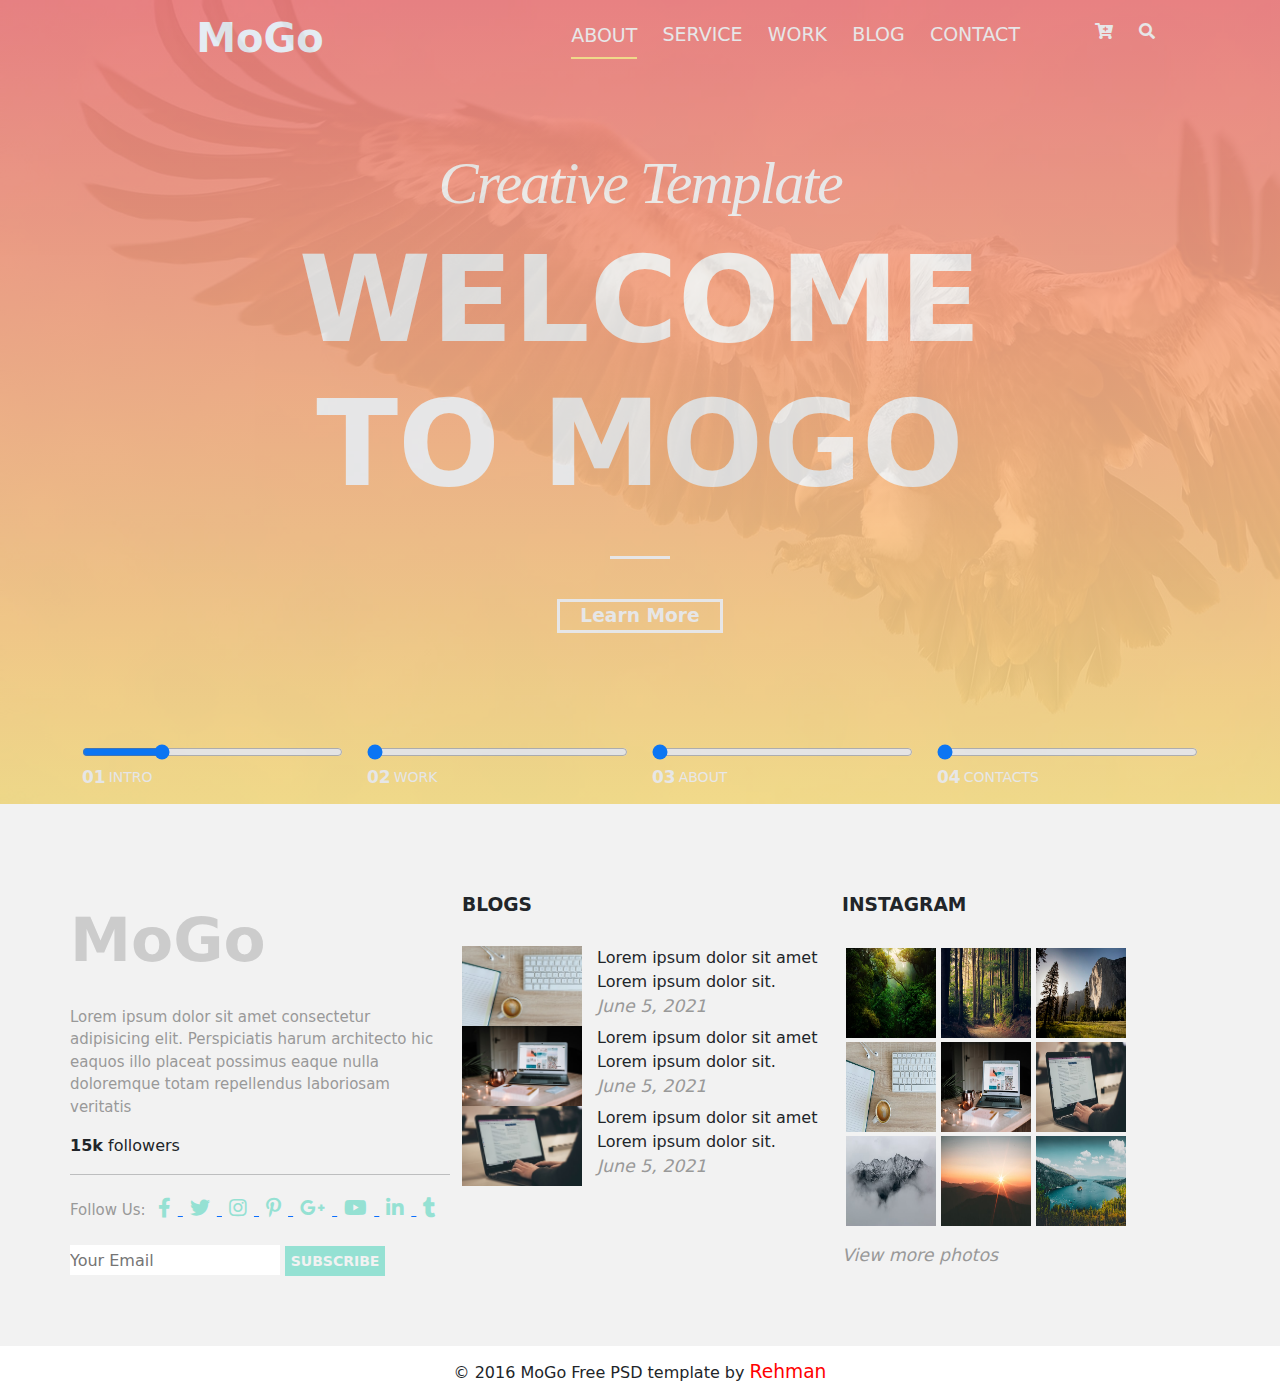
<file: test1.html>
<!DOCTYPE html>
<html lang="en">

<head>
    <meta charset="UTF-8">
    <meta http-equiv="X-UA-Compatible" content="IE=edge">
    <meta name="viewport" content="width=device-width, initial-scale=1.0">
    <title>Document</title>
    <link rel="stylesheet" href="https://pro.fontawesome.com/releases/v5.10.0/css/all.css">
    <link rel="stylesheet"
          href="https://fonts.googleapis.com/css2?family=Crimson+Pro">
    <link rel="stylesheet" href="bootstrap.css">
    <link rel="stylesheet" href="test1.css">
</head>

<body>
    <section id="main">
        <div class="header">
            <div class="container">
                <div class="row">
                    <div class="col-lg-4 col-md-2 col-sm-1 p-0">
                        <div class="logo">
                            <a href="" class="logof">MoGo</a>
                        </div>
                    </div>
                    <div class="col-lg-6 col-md-8 col-sm-8 p-0">
                        <ul class="navbar-nav float-end">
                            <li class="nav-item">
                                <a class="navlink active" href="">ABOUT</a>
                            </li>
                            <li class="nav-item">
                                <a class="navlink" href="">SERVICE</a>
                            </li>
                            <li class="nav-item">
                                <a class="navlink" href="">WORK</a>
                            </li>
                            <li class="nav-item">
                                <a class="navlink" href="">BLOG</a>
                            </li>
                            <li class="nav-item">
                                <a class="navlink" href="">CONTACT</a>
                            </li>
                        </ul>
                    </div>
                    <div class="col-lg-2 col-md-2 col-sm-1 p-0">
                        <li class="nav-item">
                            <button class="btn-h">
                                <i class="fas fa-cart-plus"></i>
                            </button>
                        </li>
                        <li class="nav-item">
                            <button class="btn-h">
                                <i class="fas fa-search"></i>
                            </button>
                        </li>
                    </div>
                </div>
            </div>
            <div class="container">
                <div class="row">
                    <div class="col-md-12">
                        <div class="banner">
                            <p class="fh">Creative Template</p>
                            <h1 class="sh text-center">WELCOME<br>TO MOGO</h1>
                            <button class="btn-lm">
                                Learn More
                            </button>
                        </div>
                    </div>
                </div>
                <div class="row" style="margin-top: 80px;">
                    <div class="col-lg-3 col-md-6 col-sm-12">
                        <div class="range">
                            <input class="rf" type="range" min="1" max="100" value="30">
                            <h1 class="rnum">01</h1>
                            <p class="rname">INTRO</p>
                        </div>
                    </div>
                    <div class="col-lg-3 col-md-6 col-sm-12">
                        <div class="range">
                            <input class="rf" type="range" min="1" max="100" value="0">
                            <h1 class="rnum">02</h1>
                            <p class="rname">WORK</p>
                        </div>
                    </div>
                    <div class="col-lg-3 col-md-6 col-sm-12">
                        <div class="range">
                            <input class="rf" type="range" min="1" max="100" value="0">
                            <h1 class="rnum">03</h1>
                            <p class="rname">ABOUT</p>
                        </div>
                    </div>
                    <div class="col-lg-3 col-md-6 col-sm-12">
                        <div class="range">
                            <input class="rf" type="range" min="1" max="100" value="0">
                            <h1 class="rnum">04</h1>
                            <p class="rname">CONTACTS</p>
                        </div>
                    </div>
                </div>
            </div>
        </div>
    </section>
    <footer>
        <div class="container">
            <div class="row">
                <div class="col-lg-4 col-md-6 p-0 col-sm-12">
                    <div class="logo2">
                        MoGo
                    </div>
                    <div class="at">
                        <p>Lorem ipsum dolor sit amet consectetur adipisicing elit. Perspiciatis harum architecto hic eaquos illo placeat possimus eaque nulla doloremque totam repellendus laboriosam veritatis</p>
                    </div>
                    <div class="fbf">
                        <p><b>15k</b> followers</p>
                    </div>
                    <hr>
                    <div class="contlist">
                        <h1 class="fuf">Follow Us:</h1>

                        <a href="" class="slink">
                            <i class="fab fa-facebook-f"></i>
                        </a>
                        <a href="" class="slink">
                            <i class="fab fa-twitter"></i>
                        </a>
                        <a href="" class="slink">
                            <i class="fab fa-instagram"></i>
                        </a>
                        <a href="" class="slink">
                            <i class="fab fa-pinterest-p"></i>
                        </a>
                        <a href="" class="slink">
                            <i class="fab fa-google-plus-g"></i>
                        </a>
                        <a href="" class="slink">
                            <i class="fab fa-youtube"></i>
                        </a>
                        <a href="" class="slink">
                            <i class="fab fa-linkedin-in"></i>
                        </a>

                        <a href="" class="slink">
                            <i class="fab fa-tumblr"></i>
                        </a>
                    </div>
                    <div class="ssf">
                        <input type="email" class="emf" placeholder="Your Email">
                        <button class="ssbtn">SUBSCRIBE</button>
                    </div>
                </div>
                <div class="col-lg-4 col-md-6 col-sm-12">
                    <h3 class="blf">BLOGS</h3>
                    <div class="mbody">
                        <img class="b1" src="b1.jpg" alt="">
                        <div class="tnant">
                        <p class="name">Lorem ipsum dolor sit amet Lorem ipsum dolor sit.</p> 
                        <p class="time">June 5, 2021</p>
                    </div>
                    </div>
                    <div class="mbody">
                        <img class="b1" src="b2.jpg" alt="">
                        <div class="tnant">
                            <p class="name">Lorem ipsum dolor sit amet Lorem ipsum dolor sit.</p> 
                        <p class="time">June 5, 2021</p>
                    </div>
                    </div>
                    <div class="mbody">
                        <img class="b1" src="b3.jpg" alt="">
                        <div class="tnant">
                            <p class="name">Lorem ipsum dolor sit amet Lorem ipsum dolor sit.</p> 
                        <p class="time">June 5, 2021</p>
                    </div>
                    </div>
                </div>
                <div class="col-lg-4 col-md-6 col-sm-12"> 
                    <h3 class="blf">INSTAGRAM</h3> 
                    <div class="gallery">
                        <img class="gimg" src="b4.jpg" alt="">
                        <img class="gimg" src="b5.jpg" alt="">
                        <img class="gimg" src="b6.jpg" alt=""> 
                    </div>
                    <div class="gallery">
                        <img class="gimg" src="b1.jpg" alt="">
                        <img class="gimg" src="b2.jpg" alt="">
                        <img class="gimg" src="b3.jpg" alt=""> 
                    </div>
                    <div class="gallery">
                        <img class="gimg" src="b7.jpg" alt="">
                        <img class="gimg" src="b8.jpg" alt="">
                        <img class="gimg" src="b9.jpg" alt=""> 
                    </div>
                   <div class="seemore">
                       <a href="" >View more photos</a>
                    </div>    
                </div>
            </div>
        </div>
    </footer>
    <div class="col-lg-12 copyright text-center">&#169 2016 MoGo Free PSD template by  <a href="">Rehman </a>  </div>
</body>

</html>
</file>
<file: test1.css>
#main{  
    background-image: url(bg.jpg); 
    background-size: cover;
    text-align: center;
}
.header{ 
    opacity: 90%; 
    background-image: linear-gradient(rgba(243, 129, 129), rgba(252, 227, 138)); 
} 
.logo{
    display: inline-block; 
    margin-top: 8px; 
}
.logof{
    color: aliceblue;
    text-decoration: none;
    font-size: 40px;
    font-weight: 900; 
    font-family: 'Montserrat', ;
}
.logof:hover{
    color: aliceblue;
} 
.navbar-nav{
    display: block;  
    align-items: center;
    align-self: center;
    align-content: center;
}
.nav-item{
    display: inline-block; 
    padding: 20px 0px 0px 20px; 
} 
.nav-item a{
    text-decoration: none; 
    padding-bottom: 7px;
    float: left;
    display: block;
    color: #f2f2f2; 
    text-decoration: none;
    font-size: 19px;
    font-weight: 400px;
    font-family: 'Montserrat',;
    border-bottom: 3px solid transparent;
}
.nav-item a:hover {
    border-bottom: 2px solid #fce38a;
  }
.nav-item a.active {
    border-bottom: 2px solid #fce38a;
  }
.nav-icone{
    display: inline-block; 
}
.btn-h{
    border: 0px;
    background-color: transparent;
    color: #f2f2f2; 
    padding: 0px;
}
.banner{ 
    margin-top: 70px;
}
.fh{
    font-size: 60px;
    font-family: 'Kaushan Script', cursive;
    font-weight: 400;
    font-style: italic;
    letter-spacing: -2.0px;
    color: #f2f2f2;
    margin-bottom: 0px; 
}  
.sh{
    font-size: 120px;
    font-weight: bold;
    font-family: 'Montserrat',;
    color: #f2f2f2;
    background-color: transparent;
}
.sh::after{
    background-color: #f2f2f2;
     content: "";
     display: block;
     width: 60px;
     height: 3px;
     margin: 40px auto;
} 
.btn-lm{
    color: #f2f2f2;
    font-size: 14pt;
    padding: 0px 20px;
    font-family:'Montserrat', ;
    font-weight: bold;
    background-color: transparent;
    border: 3px solid #f2f2f2; 
}
.range{
    height: 50px;
}
.rf{
    width: 100%;
}
.rnum{
    display: inline;
    font-size: 17px;
    font-weight: bold;
    color: #f2f2f2;
    float: left;
    font-family:'Montserrat', ;
}
.rname{
    display: inline;
    font-size: 14px;
    font-weight: 500;
    color: #f2f2f2;
    float: left;
    margin-left: 3px; 
    font-family:'Montserrat', ;
}
footer{
    background-color: #f2f2f2;
    padding-top: 60px;
    padding-bottom: 70px;
}
.logo2{
    color: #cccccc;
    font-size: 46pt;
    font-weight: 700;
    margin-bottom: 20px;
    font-family:'Montserrat',  ; 
}
.at p{
    color: #999999;
    font-size: 15px;
    font-family: 'Roboto', ;

}
.fbf p{
    display: inline;
}
.fuf{
    font-size: 15px;
    color: #999999;
    display: inline;
}
.fab{
    padding: 7px;
    color: #95e1d3;
    font-size: 20px;
}
.contlist{
    margin-bottom: 20px;
}
.emf{
    width: 210px;
    padding: 0px;
    border: 0px;
    height: 30px;
 
}    
.ssbtn{
    width: 100px;
    border: 0px;
    color: #f2f2f2;
    background-color: #95e1d3;
    font-size: 14px;
    font-weight: 700;
    height: 30px;
    padding: 0px;
} 
.mbody{
    display: flex; 
}
.b1{
    height: 80px;
    width: 120px; 
}
.tnant{
    margin-left: 15px;
}
.name{
    display: inline-block;
    margin-bottom: 0px;
    font-size: 12pt;
    font-weight:500; 
    font-family:'Montserrat', ;
} 
.time{
    margin-bottom: 0px;
    color:#999999;
    font-family: 'Roboto', ;
    font-size: 13pt;
    font-style: italic;
}

.blf{
    font-size: 14pt;
    font-weight: 600;
    display: block; 
    font-family: 'Montserrat',;
    margin-bottom: 30px;
} 
.gallery{ 
    width: 300px;
    flex: 50%; 
    padding: 2px 4px;
}
.gimg{
    width: 90px;
    height: 90px;
}
.seemore{
    margin-top: 15px;
}
.seemore a{
    font-style: italic;
    text-decoration: none;
    color: #999999;
    font-size: 13pt;
    font-family: 'Roboto',;  
}
.seemore:hover{
    color: #999999;
}
.copyright{
    height: 50px;
    background-color: #fff;
    padding-top: 12px;
}
.copyright a{
    text-decoration: none;
    color: red;
    font-size: 14pt;
    font-family: 'Montserrat',;
}
.copyright a:hover{
    color: red;
} 
 
.col-sm-12{
    margin-top: 30px;
}
@media(max-width:992px){
    .banner{ 
        margin-top: 50px;
    }
    .fh{
        font-size: 40px;
        font-family: 'Kaushan Script', cursive;
        font-weight: 400;
        font-style: italic;
        letter-spacing: -2.0px;
        color: #f2f2f2;
        margin-bottom: 0px; 
    }  
    .sh{
        font-size:50px;
        font-weight: bold;
        font-family: 'Montserrat',;
        color: #f2f2f2;
        background-color: transparent;
    }
    .logo2{
        color: #cccccc;
        font-size: 30px;
        font-weight: 700;
        margin-bottom: 20px; 
        padding-left: 8px;
        font-family:'Montserrat',  ; 
    }
    .at p{
        color: #999999;
        font-size: 15px;
        padding-left: 8px;
        font-family: 'Roboto', ;
    }
    .fbf p{
        display: inline;
        padding-left: 8px;
    }
    .fuf{
        font-size: 15px;
        color: #999999;
        display: inline;
        padding-left: 8px;
    }
    .fab{
        padding: 7px;
        color: #95e1d3;
        font-size: 20px;
        padding-left: 8px;
    }
     
    .contlist{
        margin-bottom: 20px;
        padding-left: 8px;
    }
    .emf{
        width: 210px;
        padding: 0px;
        border: 0px;
        height: 30px;
        padding-left: 8px;
    }
    .ssbtn{
        width: 100px;
        border: 0px;
        color: #f2f2f2;
        background-color: #95e1d3;
        font-size: 14px;
        font-weight: 700;
        height: 30px; 
        padding-left: 8px;
    }
    .copyright{
        height: 30px;
        background-color: #fff;
        padding-top: 10px;
        font-size: 14px;
        font-family: 'Montserrat',;
    }
}
@media(max-width:425px){
    .nav-item{
        display: inline-block; 
        padding: 20px 0px 0px 10px; 
    }
    .nav-item a{
        text-decoration: none; 
        padding-bottom: 7px; 
        display: block;
        color: #f2f2f2;  
        font-size: 17px;
        font-weight: 400px;
        font-family: 'Montserrat',;
        border-bottom: 3px solid transparent;
    }
}
</file>
